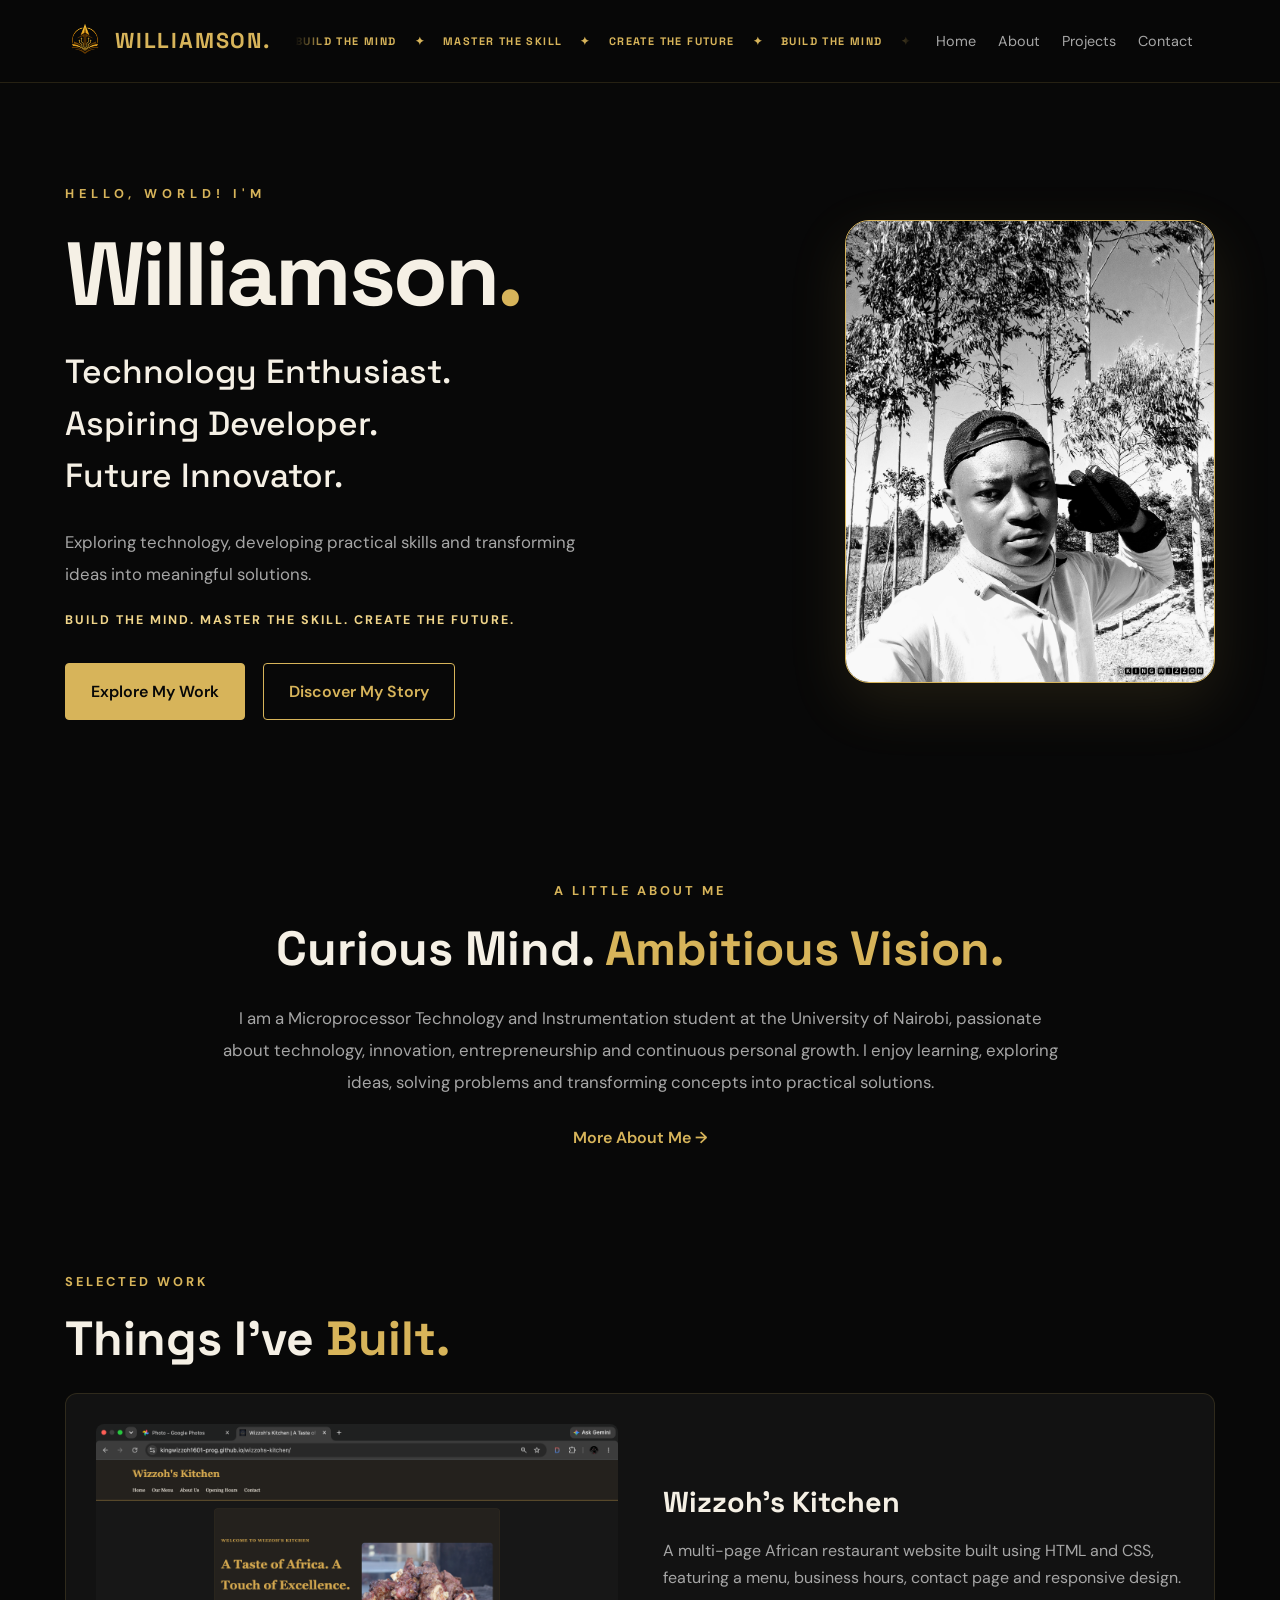
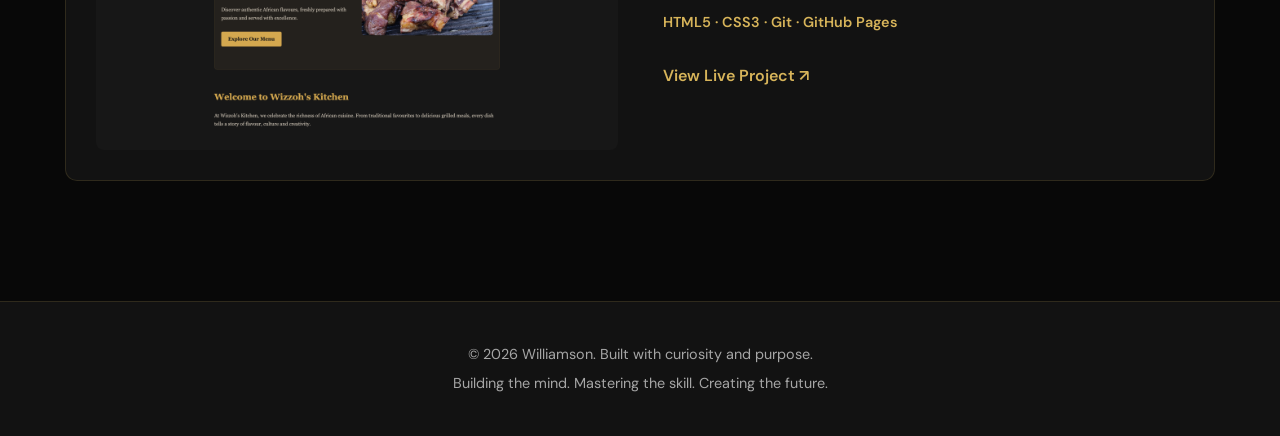
<file: index.html>
<!DOCTYPE html>
<html lang="en">

<head>
    <meta charset="UTF-8">
    <meta name="viewport" content="width=device-width, initial-scale=1.0">

    <meta name="description" content="The personal portfolio of Williamson — a University of Nairobi technology student passionate about innovation, software development and building practical solutions.">

    <title>Williamson | Technology & Innovation</title>

    <!-- Main Stylesheet -->
    <link rel="stylesheet" href="css/style.css">

    <!-- Favicon -->
    <link rel="icon" href="favicon/favicon.ico" type="image/x-icon">
    <link rel="icon" type="image/svg+xml" href="favicon/favicon.svg">
</head>

<body>

    <!-- HEADER -->
    <header class="site-header">

        <nav class="navbar" aria-label="Main navigation">

    <a href="index.html" class="logo">
        <img src="images/williamson-emblem.png"
             alt=""
             class="brand-emblem">
        <span class="logo-name">
            WILLIAMSON<span class="logo-dot">.</span>
        </span>
    </a>

    <div class="nav-marquee">
        <div class="nav-marquee-track">

            <div class="nav-marquee-group">
                <span>BUILD THE MIND</span>
                <span>✦</span>
                <span>MASTER THE SKILL</span>
                <span>✦</span>
                <span>CREATE THE FUTURE</span>
                <span>✦</span>
            </div>

            <div class="nav-marquee-group" aria-hidden="true">
                <span>BUILD THE MIND</span>
                <span>✦</span>
                <span>MASTER THE SKILL</span>
                <span>✦</span>
                <span>CREATE THE FUTURE</span>
                <span>✦</span>
            </div>

        </div>
    </div>

    <ul class="nav-links">
        <li><a href="index.html">Home</a></li>
        <li><a href="about.html">About</a></li>
        <li><a href="projects.html">Projects</a></li>
        <li><a href="contact.html">Contact</a></li>
        <li>
    </ul>

</nav>
    </header>


    <!-- MAIN CONTENT -->
    <main>

        <!-- HERO SECTION -->
        <section class="hero">

            <div class="hero-content">

                <p class="hero-greeting">
                    HELLO, WORLD! I'M
                </p>

                <h1>
                    Williamson<span>.</span>
                </h1>

               <h2>
    Technology Enthusiast.
    <br>
    Aspiring Developer.
    <br>
    Future Innovator.
</h2>

<p class="hero-description">
    Exploring technology, developing practical skills and
    transforming ideas into meaningful solutions.
</p>

<p class="hero-tagline">
    BUILD THE MIND. MASTER THE SKILL. CREATE THE FUTURE.
</p>

                <div class="hero-buttons">

                    <a href="projects.html" class="btn btn-primary">
                        Explore My Work
                    </a>

                    <a href="about.html" class="btn btn-secondary">
                        Discover My Story
                    </a>

                </div>

            </div>


            <!-- PROFILE IMAGE -->
            <div class="hero-image">

                <img
                    src="images/williamson.jpg"
                    alt="Portrait of Williamson"
                >

            </div>

        </section>


        <!-- INTRODUCTION SECTION -->
        <section class="intro-section">

            <p class="section-label">A LITTLE ABOUT ME</p>

            <h2>
                Curious Mind.
                <span>Ambitious Vision.</span>
            </h2>

            <p>
                I am a Microprocessor Technology and Instrumentation
                student at the University of Nairobi, passionate about
                technology, innovation, entrepreneurship and continuous
                personal growth.

                I enjoy learning, exploring ideas, solving problems
                and transforming concepts into practical solutions.
            </p>

            <a href="about.html" class="text-link">
                More About Me &rarr;
            </a>

        </section>


        <!-- FEATURED PROJECT -->
        <section class="featured-section">

            <p class="section-label">SELECTED WORK</p>

            <h2>Things I've <span>Built.</span></h2>

            <article class="featured-project">

                <div class="project-image">

                    <img
                        src="images/projects/wizzohs-kitchen.jpg"
                        alt="Preview of Wizzoh's Kitchen website"
                    >

                </div>

                <div class="project-info">

                    <h3>Wizzoh's Kitchen</h3>

                    <p>
                        A multi-page African restaurant website
                        built using HTML and CSS, featuring a menu,
                        business hours, contact page and responsive
                        design.
                    </p>

                    <p class="project-tech">
                        HTML5 · CSS3 · Git · GitHub Pages
                    </p>

                    <a
                        href="https://kingwizzoh1601-prog.github.io/wizzohs-kitchen/"
                        target="_blank"
                        rel="noopener noreferrer"
                    >
                        View Live Project &nearr;
                    </a>

                </div>

            </article>

        </section>

    </main>


    <!-- FOOTER -->
    <footer class="site-footer">

        <p>
            &copy; 2026 Williamson. Built with curiosity and purpose.
        </p>

        <p>
            Building the mind. Mastering the skill. Creating the future.
        </p>

    </footer>

</body>

</html>
</file>
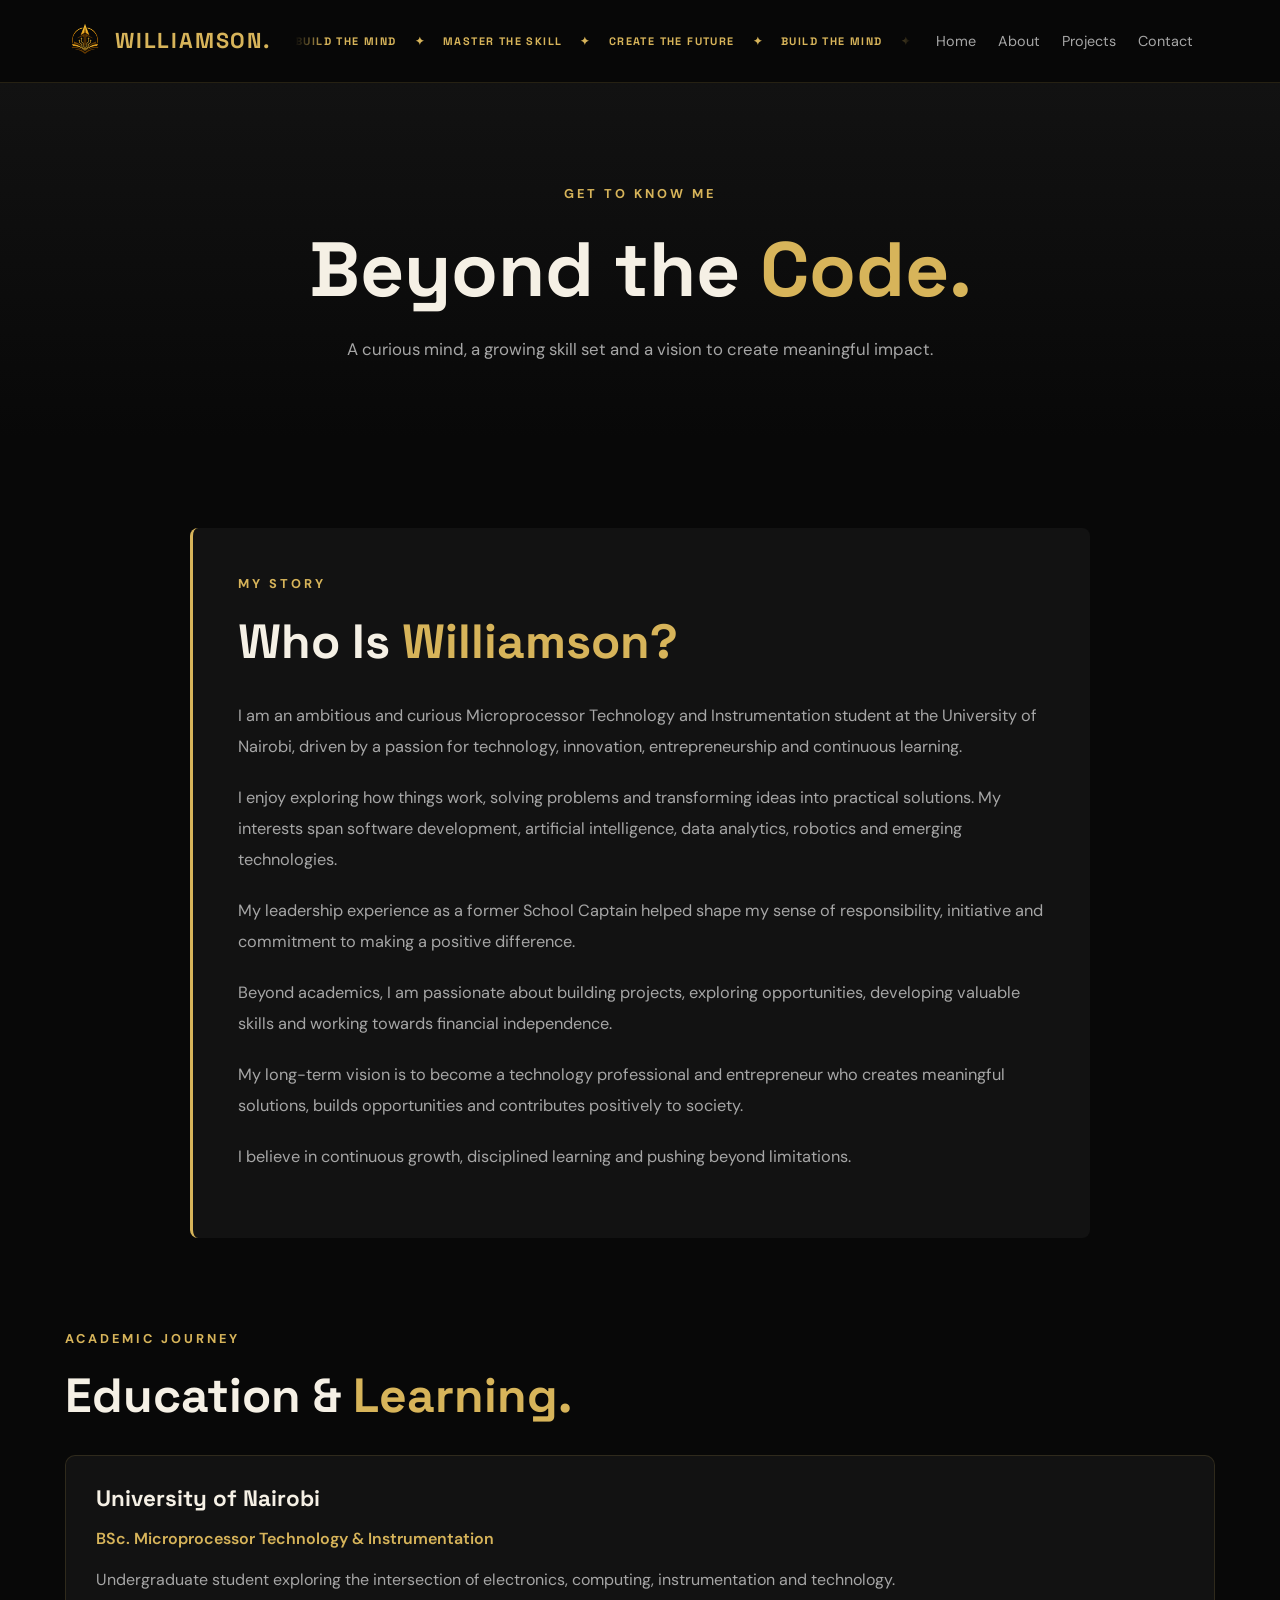
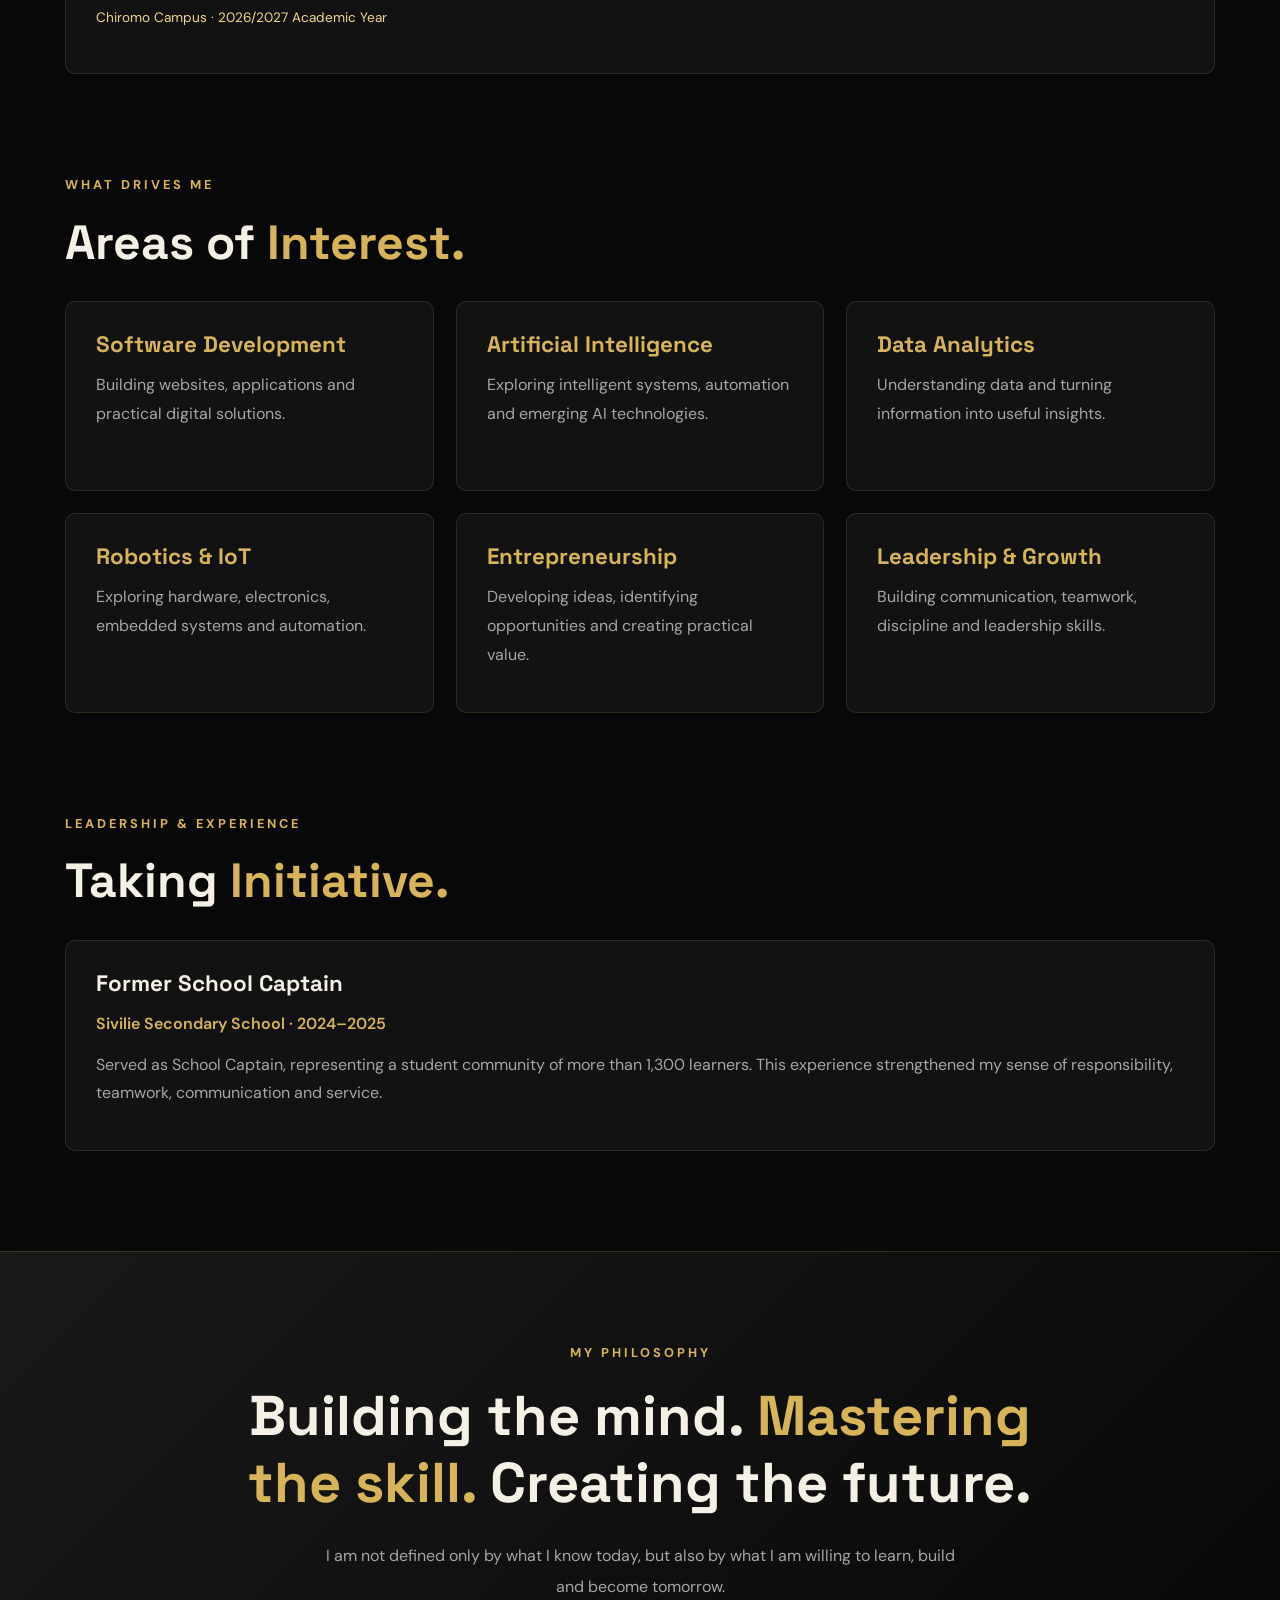
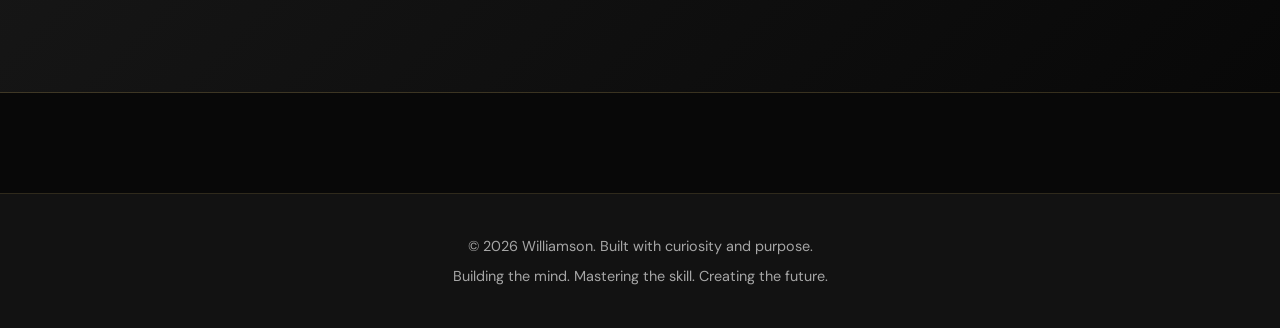
<file: about.html>
<!DOCTYPE html>
<html lang="en">

<head>
    <meta charset="UTF-8">
    <meta name="viewport" content="width=device-width, initial-scale=1.0">

    <meta name="description" content="Learn more about Williamson, a University of Nairobi student passionate about technology, innovation, leadership and entrepreneurship.">

    <title>About Me | Williamson</title>

    <link rel="stylesheet" href="css/style.css">
    <link rel="icon" href="favicon/favicon.ico" type="image/x-icon">
    <link rel="icon" type="image/svg+xml" href="favicon/favicon.svg">
</head>

<body>

    <!-- HEADER -->
    <header class="site-header">

        <nav class="navbar" aria-label="Main navigation">

    <a href="index.html" class="logo">
        <img src="images/williamson-emblem.png"
             alt=""
             class="brand-emblem">
        <span class="logo-name">
            WILLIAMSON<span class="logo-dot">.</span>
        </span>
    </a>

    <div class="nav-marquee">
        <div class="nav-marquee-track">

            <div class="nav-marquee-group">
                <span>BUILD THE MIND</span>
                <span>✦</span>
                <span>MASTER THE SKILL</span>
                <span>✦</span>
                <span>CREATE THE FUTURE</span>
                <span>✦</span>
            </div>

            <div class="nav-marquee-group" aria-hidden="true">
                <span>BUILD THE MIND</span>
                <span>✦</span>
                <span>MASTER THE SKILL</span>
                <span>✦</span>
                <span>CREATE THE FUTURE</span>
                <span>✦</span>
            </div>

        </div>
    </div>

    <ul class="nav-links">
        <li><a href="index.html">Home</a></li>
        <li><a href="about.html">About</a></li>
        <li><a href="projects.html">Projects</a></li>
        <li><a href="contact.html">Contact</a></li>
        <li>
    </ul>

</nav>

    </header>


    <!-- MAIN CONTENT -->
    <main>

        <!-- PAGE HERO -->
        <section class="page-hero">

            <p class="section-label">GET TO KNOW ME</p>

            <h1>
                Beyond the <span>Code.</span>
            </h1>

            <p>
                A curious mind, a growing skill set and
                a vision to create meaningful impact.
            </p>

        </section>


        <!-- BIOGRAPHY -->
        <section class="about-content">

            <article class="about-story">

                <p class="section-label">MY STORY</p>

                <h2>
                    Who Is <span>Williamson?</span>
                </h2>

                <p>
                    I am an ambitious and curious Microprocessor
                    Technology and Instrumentation student at the
                    University of Nairobi, driven by a passion for
                    technology, innovation, entrepreneurship and
                    continuous learning.
                </p>

                <p>
                    I enjoy exploring how things work, solving
                    problems and transforming ideas into practical
                    solutions. My interests span software development,
                    artificial intelligence, data analytics, robotics
                    and emerging technologies.
                </p>

                <p>
                    My leadership experience as a former School
                    Captain helped shape my sense of responsibility,
                    initiative and commitment to making a positive
                    difference.
                </p>

                <p>
                    Beyond academics, I am passionate about building
                    projects, exploring opportunities, developing
                    valuable skills and working towards financial
                    independence.
                </p>

                <p>
                    My long-term vision is to become a technology
                    professional and entrepreneur who creates
                    meaningful solutions, builds opportunities
                    and contributes positively to society.
                </p>

                <p>
                    I believe in continuous growth, disciplined
                    learning and pushing beyond limitations.
                </p>

            </article>

        </section>


        <!-- EDUCATION -->
        <section class="about-section">

            <p class="section-label">ACADEMIC JOURNEY</p>

            <h2>Education & <span>Learning.</span></h2>

            <article class="info-card">

                <h3>University of Nairobi</h3>

                <p class="gold-text">
                    BSc. Microprocessor Technology & Instrumentation
                </p>

                <p>
                    Undergraduate student exploring the intersection
                    of electronics, computing, instrumentation
                    and technology.
                </p>

                <p class="card-meta">
                    Chiromo Campus · 2026/2027 Academic Year
                </p>

            </article>

        </section>


        <!-- INTERESTS -->
        <section class="about-section">

            <p class="section-label">WHAT DRIVES ME</p>

            <h2>Areas of <span>Interest.</span></h2>

            <div class="interest-grid">

                <article class="info-card">
                    <h3>Software Development</h3>
                    <p>
                        Building websites, applications
                        and practical digital solutions.
                    </p>
                </article>

                <article class="info-card">
                    <h3>Artificial Intelligence</h3>
                    <p>
                        Exploring intelligent systems,
                        automation and emerging AI technologies.
                    </p>
                </article>

                <article class="info-card">
                    <h3>Data Analytics</h3>
                    <p>
                        Understanding data and turning
                        information into useful insights.
                    </p>
                </article>

                <article class="info-card">
                    <h3>Robotics & IoT</h3>
                    <p>
                        Exploring hardware, electronics,
                        embedded systems and automation.
                    </p>
                </article>

                <article class="info-card">
                    <h3>Entrepreneurship</h3>
                    <p>
                        Developing ideas, identifying opportunities
                        and creating practical value.
                    </p>
                </article>

                <article class="info-card">
                    <h3>Leadership & Growth</h3>
                    <p>
                        Building communication, teamwork,
                        discipline and leadership skills.
                    </p>
                </article>

            </div>

        </section>


        <!-- LEADERSHIP -->
        <section class="about-section">

            <p class="section-label">LEADERSHIP & EXPERIENCE</p>

            <h2>Taking <span>Initiative.</span></h2>

            <article class="info-card">

                <h3>Former School Captain</h3>

                <p class="gold-text">
                    Sivilie Secondary School · 2024–2025
                </p>

                <p>
                    Served as School Captain, representing
                    a student community of more than 1,300 learners.
                    This experience strengthened my sense of
                    responsibility, teamwork, communication
                    and service.
                </p>

            </article>

        </section>


        <!-- PERSONAL PHILOSOPHY -->
        <section class="vision-section">

            <p class="section-label">MY PHILOSOPHY</p>

            <h2>
                Building the mind.
                <span>Mastering the skill.</span>
                Creating the future.
            </h2>

            <p>
                I am not defined only by what I know today,
                but also by what I am willing to learn,
                build and become tomorrow.
            </p>

        </section>


    </main>


    <!-- FOOTER -->
    <footer class="site-footer">

        <p>
            &copy; 2026 Williamson. Built with curiosity and purpose.
        </p>

        <p>
            Building the mind. Mastering the skill. Creating the future.
        </p>

    </footer>

</body>

</html>
</file>
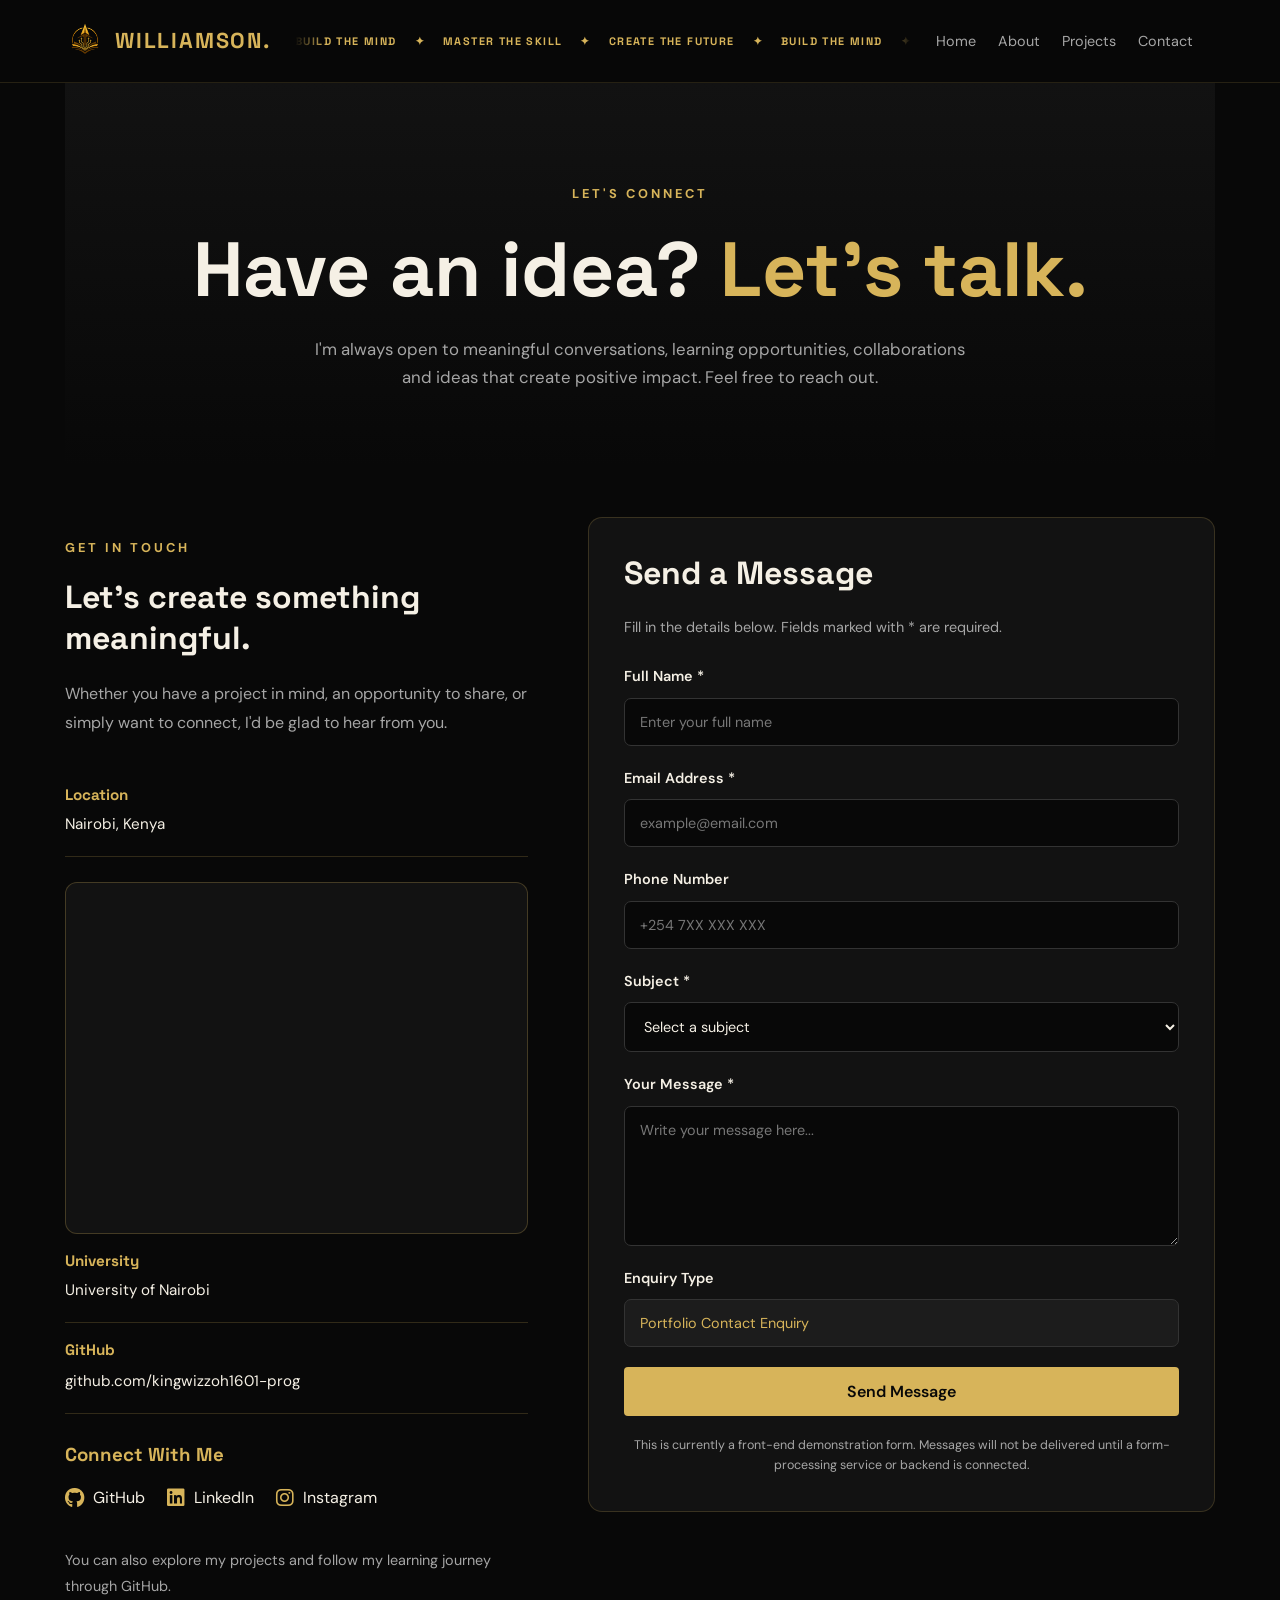
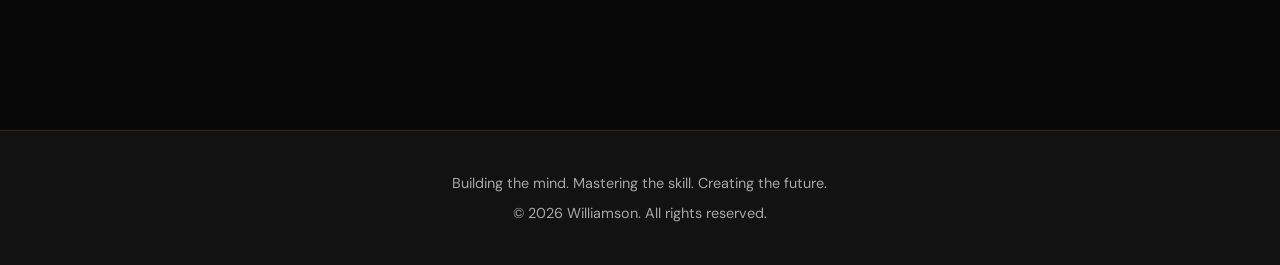
<file: contact.html>
<!DOCTYPE html>
<html lang="en">
<head>
    <meta charset="UTF-8">
    <meta name="viewport" content="width=device-width, initial-scale=1.0">
    <meta name="description" content="Get in touch with Williamson for collaborations, opportunities and enquiries.">
    <title>Contact | Williamson</title>

    <link rel="stylesheet" href="css/style.css">
    <link rel="icon" href="favicon/favicon.ico" type="image/x-icon">
    <link rel="icon" type="image/svg+xml" href="favicon/favicon.svg">
    <link
    rel="stylesheet"
    href="https://cdnjs.cloudflare.com/ajax/libs/font-awesome/6.7.2/css/all.min.css"
>
</head>

<body>

    <!-- ================= HEADER & NAVIGATION ================= -->
    <header class="site-header">
        <nav class="navbar" aria-label="Main navigation">

    <a href="index.html" class="logo">
        <img src="images/williamson-emblem.png"
             alt=""
             class="brand-emblem">
        <span class="logo-name">
            WILLIAMSON<span class="logo-dot">.</span>
        </span>
    </a>

    <div class="nav-marquee">
        <div class="nav-marquee-track">

            <div class="nav-marquee-group">
                <span>BUILD THE MIND</span>
                <span>✦</span>
                <span>MASTER THE SKILL</span>
                <span>✦</span>
                <span>CREATE THE FUTURE</span>
                <span>✦</span>
            </div>

            <div class="nav-marquee-group" aria-hidden="true">
                <span>BUILD THE MIND</span>
                <span>✦</span>
                <span>MASTER THE SKILL</span>
                <span>✦</span>
                <span>CREATE THE FUTURE</span>
                <span>✦</span>
            </div>

        </div>
    </div>

    <ul class="nav-links">
        <li><a href="index.html">Home</a></li>
        <li><a href="about.html">About</a></li>
        <li><a href="projects.html">Projects</a></li>
        <li><a href="contact.html">Contact</a></li>
        <li>
    </ul>

</nav>
    </header>


    <main>

        <!-- ================= PAGE INTRODUCTION ================= -->
        <section class="page-hero container">
            <p class="section-label">LET'S CONNECT</p>

            <h1>Have an idea? <span>Let's talk.</span></h1>

            <p>
                I'm always open to meaningful conversations, learning opportunities,
                collaborations and ideas that create positive impact.
                Feel free to reach out.
            </p>
        </section>


        <!-- ================= CONTACT SECTION ================= -->
        <section class="contact-section container">

            <div class="contact-info">

                <p class="section-label">GET IN TOUCH</p>

                <h2>Let's create something meaningful.</h2>

                <p>
                    Whether you have a project in mind, an opportunity to share,
                    or simply want to connect, I'd be glad to hear from you.
                </p>

                <div class="contact-detail">
                    <h3>Location</h3>
                    <p>Nairobi, Kenya</p>
                </div>
                <div class="contact-map">
    <iframe
        src="https://maps.google.com/maps?q=University%20of%20Nairobi%20Chiromo%20Campus&t=&z=16&ie=UTF8&iwloc=&output=embed"
        width="100%"
        height="350"
        style="border:0;"
        allowfullscreen=""
        loading="lazy"
        referrerpolicy="no-referrer-when-downgrade"
        title="University of Nairobi Chiromo Campus Map">
    </iframe>
</div>


                <div class="contact-detail">
                    <h3>University</h3>
                    <p>University of Nairobi</p>
                </div>
                <div class="contact-detail">
                    <h3>GitHub</h3>
                    <a href="https://github.com/kingwizzoh1601-prog"
                       target="_blank"
                       rel="noopener noreferrer">
                        github.com/kingwizzoh1601-prog
                    </a>
                </div>
                <div class="social-links">
    <h3>Connect With Me</h3>

    <a href="https://github.com/kingwizzoh1601-prog"
       target="_blank" rel="noopener noreferrer">
        <i class="fa-brands fa-github"></i>
        GitHub
    </a>

    <a href="https://www.linkedin.com/in/king-wizzoh/"
       target="_blank" rel="noopener noreferrer">
        <i class="fa-brands fa-linkedin"></i>
        LinkedIn
    </a>

    <a href="https://www.instagram.com/king_wizzoh1601/"
       target="_blank" rel="noopener noreferrer">
        <i class="fa-brands fa-instagram"></i>
        Instagram
    </a>
</div>
                <p class="contact-note">
                    You can also explore my projects and follow my learning journey
                    through GitHub.
                </p>

            </div>


            <!-- ================= CONTACT FORM ================= -->
            <div class="contact-form-wrapper">

                <h2>Send a Message</h2>

                <p class="form-intro">
                    Fill in the details below. Fields marked with * are required.
                </p>

                <form
    class="contact-form"
    action="https://formspree.io/f/xqpqeqkd"
    method="POST"
>
<input
    type="hidden"
    name="_subject"
    value="New enquiry from Williamson's Portfolio"
>

                    <div class="form-group">
                        <label for="name">Full Name *</label>
                        <input
                            type="text"
                            id="name"
                            name="name"
                            placeholder="Enter your full name"
                            autocomplete="name"
                            minlength="2"
                            maxlength="60"
                            required>
                    </div>


                    <div class="form-group">
                        <label for="email">Email Address *</label>
                        <input
                            type="email"
                            id="email"
                            name="email"
                            placeholder="example@email.com"
                            autocomplete="email"
                            required>
                    </div>


                    <div class="form-group">
                        <label for="phone">Phone Number</label>
                        <input
                            type="tel"
                            id="phone"
                            name="phone"
                            placeholder="+254 7XX XXX XXX"
                            autocomplete="tel">
                    </div>


                    <div class="form-group">
                        <label for="subject">Subject *</label>
                        <select id="subject" name="subject" required>
                            <option value="" disabled selected>
                                Select a subject
                            </option>
                            <option value="collaboration">Project Collaboration</option>
                            <option value="opportunity">Opportunity</option>
                            <option value="general">General Enquiry</option>
                            <option value="other">Other</option>
                        </select>
                    </div>


                    <div class="form-group">
                        <label for="message">Your Message *</label>
                        <textarea
                            id="message"
                            name="message"
                            rows="6"
                            minlength="10"
                            maxlength="1000"
                            placeholder="Write your message here..."
                            required></textarea>
                    </div>


                    <div class="form-group">
                        <label for="form-type">Enquiry Type</label>
                        <input
                            type="text"
                            id="form-type"
                            name="form_type"
                            value="Portfolio Contact Enquiry"
                            readonly>
                    </div>


                    <button type="submit" class="btn btn-primary">
                        Send Message
                    </button>

                    <p class="form-disclaimer">
                        This is currently a front-end demonstration form.
                        Messages will not be delivered until a form-processing
                        service or backend is connected.
                    </p>

                </form>

            </div>

        </section>

    </main>


    <!-- ================= FOOTER ================= -->
    <footer class="site-footer">
        <div class="container">

            <p>
                Building the mind. Mastering the skill. Creating the future.
            </p>

            <p class="copyright">
                &copy; 2026 Williamson. All rights reserved.
            </p>

        </div>
    </footer>

</body>
</html>
</file>
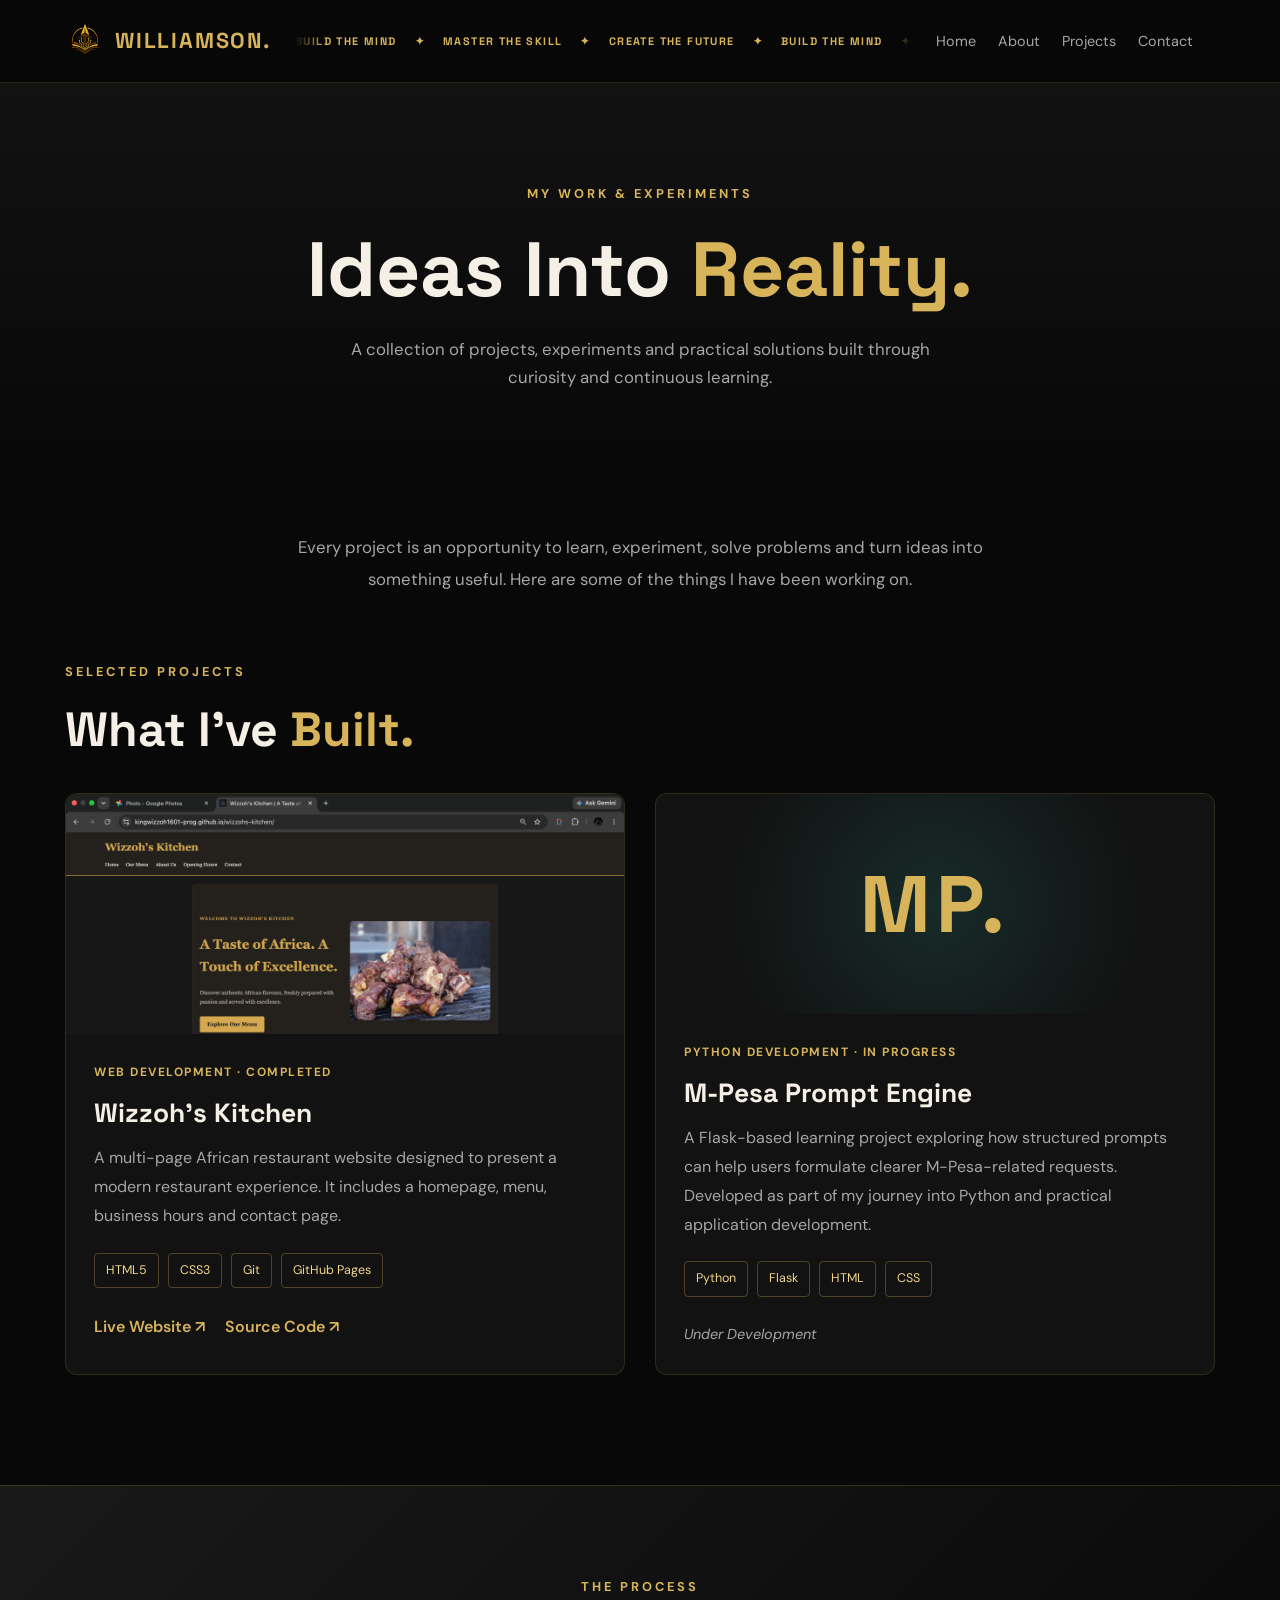
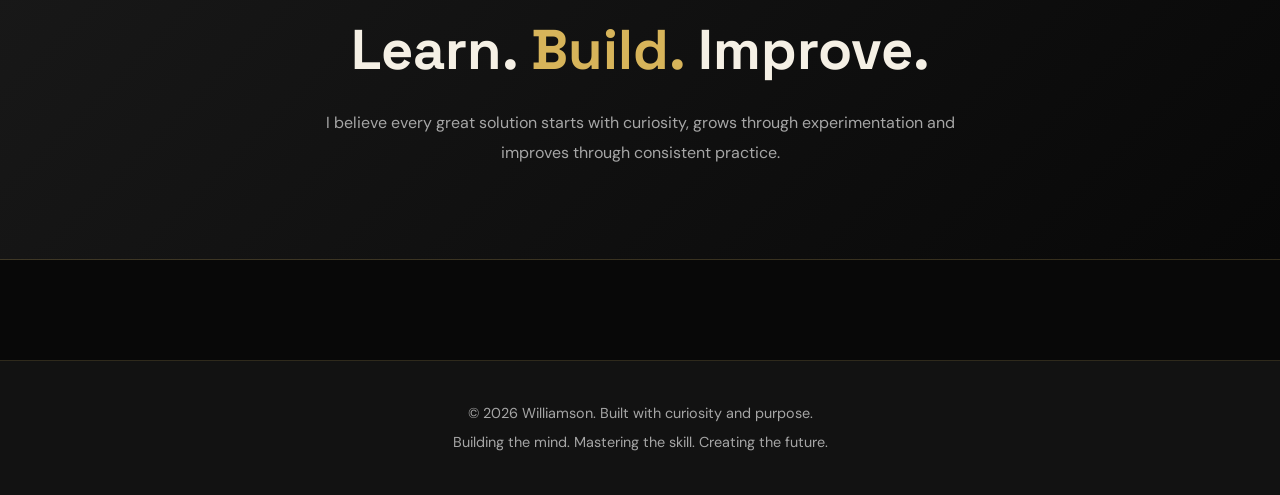
<file: projects.html>
<!DOCTYPE html>
<html lang="en">

<head>
    <meta charset="UTF-8">
    <meta name="viewport" content="width=device-width, initial-scale=1.0">

    <meta name="description" content="Explore Williamson's projects in web development, Python and technology.">

    <title>Projects | Williamson</title>

    <link rel="stylesheet" href="css/style.css">
    <link rel="icon" href="favicon/favicon.ico" type="image/x-icon">
    <link rel="icon" type="image/svg+xml" href="favicon/favicon.svg">
</head>

<body>

    <!-- HEADER -->
    <header class="site-header">

        <nav class="navbar" aria-label="Main navigation">

    <a href="index.html" class="logo">
        <img src="images/williamson-emblem.png"
             alt=""
             class="brand-emblem">
        <span class="logo-name">
            WILLIAMSON<span class="logo-dot">.</span>
        </span>
    </a>

    <div class="nav-marquee">
        <div class="nav-marquee-track">

            <div class="nav-marquee-group">
                <span>BUILD THE MIND</span>
                <span>✦</span>
                <span>MASTER THE SKILL</span>
                <span>✦</span>
                <span>CREATE THE FUTURE</span>
                <span>✦</span>
            </div>

            <div class="nav-marquee-group" aria-hidden="true">
                <span>BUILD THE MIND</span>
                <span>✦</span>
                <span>MASTER THE SKILL</span>
                <span>✦</span>
                <span>CREATE THE FUTURE</span>
                <span>✦</span>
            </div>

        </div>
    </div>

    <ul class="nav-links">
        <li><a href="index.html">Home</a></li>
        <li><a href="about.html">About</a></li>
        <li><a href="projects.html">Projects</a></li>
        <li><a href="contact.html">Contact</a></li>
        <li>
    </ul>

</nav>

    </header>


    <!-- MAIN CONTENT -->
    <main>

        <!-- PAGE HERO -->
        <section class="page-hero">

            <p class="section-label">MY WORK & EXPERIMENTS</p>

            <h1>
                Ideas Into <span>Reality.</span>
            </h1>

            <p>
                A collection of projects, experiments and practical
                solutions built through curiosity and continuous learning.
            </p>

        </section>


        <!-- PROJECTS INTRODUCTION -->
        <section class="projects-intro">

            <p>
                Every project is an opportunity to learn, experiment,
                solve problems and turn ideas into something useful.
                Here are some of the things I have been working on.
            </p>

        </section>


        <!-- PROJECT COLLECTION -->
        <section class="projects-section">

            <p class="section-label">SELECTED PROJECTS</p>

            <h2>What I've <span>Built.</span></h2>


            <div class="projects-grid">

                <!-- PROJECT ONE -->
                <article class="project-card">

                    <div class="project-visual kitchen-visual">
                     <img
    src="images/projects/wizzohs-kitchen.jpg"
    alt="Screenshot of Wizzoh's Kitchen project"
    class="project-screenshot"
>
                    </div>

                    <div class="project-card-content">

                        <p class="project-category">WEB DEVELOPMENT · COMPLETED</p>

                        <h3>Wizzoh's Kitchen</h3>

                        <p>
                            A multi-page African restaurant website
                            designed to present a modern restaurant
                            experience. It includes a homepage, menu,
                            business hours and contact page.
                        </p>

                        <div class="project-tags">
                            <span>HTML5</span>
                            <span>CSS3</span>
                            <span>Git</span>
                            <span>GitHub Pages</span>
                        </div>

                        <div class="project-actions">

                            <a
                                href="https://kingwizzoh1601-prog.github.io/wizzohs-kitchen/"
                                target="_blank"
                                rel="noopener noreferrer"
                            >
                                Live Website ↗
                            </a>

                            <a
                                href="https://github.com/kingwizzoh1601-prog/wizzohs-kitchen"
                                target="_blank"
                                rel="noopener noreferrer"
                            >
                                Source Code ↗
                            </a>

                        </div>

                    </div>

                </article>


                <!-- PROJECT TWO -->
                <article class="project-card">

                    <div class="project-visual prompt-visual">
                        <span>MP.</span>
                    </div>

                    <div class="project-card-content">

                        <p class="project-category">
                            PYTHON DEVELOPMENT · IN PROGRESS
                        </p>

                        <h3>M-Pesa Prompt Engine</h3>

                        <p>
                            A Flask-based learning project exploring
                            how structured prompts can help users
                            formulate clearer M-Pesa-related requests.
                            Developed as part of my journey into
                            Python and practical application development.
                        </p>

                        <div class="project-tags">
                            <span>Python</span>
                            <span>Flask</span>
                            <span>HTML</span>
                            <span>CSS</span>
                        </div>

                        <div class="project-actions">
                            <span class="project-status">
                                Under Development
                            </span>
                        </div>

                    </div>

                </article>

            </div>

        </section>


        <!-- LEARNING PHILOSOPHY -->
        <section class="vision-section">

            <p class="section-label">THE PROCESS</p>

            <h2>
                Learn.
                <span>Build.</span>
                Improve.
            </h2>

            <p>
                I believe every great solution starts with curiosity,
                grows through experimentation and improves through
                consistent practice.
            </p>

        </section>

    </main>


    <!-- FOOTER -->
    <footer class="site-footer">

        <p>
            &copy; 2026 Williamson. Built with curiosity and purpose.
        </p>

        <p>
            Building the mind. Mastering the skill. Creating the future.
        </p>

    </footer>

</body>

</html>
</file>
<file: css/style.css>
/* WILLIAMSON PORTFOLIO â€” CLEAN CONSOLIDATED STYLESHEET */
@import url('https://fonts.googleapis.com/css2?family=DM+Sans:wght@400;500;600;700&family=Space+Grotesk:wght@400;500;600;700&display=swap');

:root {
  --color-background:#080808;
  --color-surface:#121212;
  --color-surface-light:#1c1c1c;
  --color-gold:#d7b45a;
  --color-gold-light:#f0d58a;
  --color-cream:#f5f0e5;
  --color-muted:#a6a6a6;
  --font-heading:'Space Grotesk',sans-serif;
  --font-body:'DM Sans',sans-serif;
  --container-width:1150px;
  --transition:.3s ease;
}

/* RESET */
*{margin:0;padding:0;box-sizing:border-box}
html{scroll-behavior:smooth}
body{min-width:320px;background:var(--color-background);color:var(--color-cream);font-family:var(--font-body);line-height:1.7}
img{display:block;max-width:100%}
a{color:inherit;text-decoration:none}
ul{list-style:none}
h1,h2,h3,h4{font-family:var(--font-heading);line-height:1.2}
p{color:var(--color-muted)}
.container{width:min(90%,var(--container-width));margin-inline:auto}

/* SHARED HEADER
   HTML child order must be: .logo, .nav-marquee, .nav-links */
.site-header{position:sticky;top:0;z-index:1000;background:rgba(8,8,8,.94);backdrop-filter:blur(12px);-webkit-backdrop-filter:blur(12px);border-bottom:1px solid rgba(215,180,90,.15)}
.navbar{width:min(90%,var(--container-width));min-height:82px;margin-inline:auto;display:grid;grid-template-columns:auto minmax(80px,1fr) auto;align-items:center;gap:24px}
.logo{grid-column:1;grid-row:1;display:inline-flex;align-items:center;justify-self:start;gap:10px;white-space:nowrap;font-family:var(--font-heading);font-size:1.35rem;font-weight:700;letter-spacing:1.8px;color:var(--color-cream)}
.logo-name{color:var(--color-cream)}
.logo-dot,.logo>span{color:var(--color-gold)}
.brand-emblem{width:40px;height:40px;object-fit:contain;flex:0 0 auto}
.nav-marquee{grid-column:2;grid-row:1;min-width:0;overflow:hidden;white-space:nowrap;position:relative;-webkit-mask-image:linear-gradient(to right,transparent,#000 5%,#000 95%,transparent);mask-image:linear-gradient(to right,transparent,#000 5%,#000 95%,transparent)}
.nav-marquee-track{display:flex;width:max-content;will-change:transform;animation:williamson-nav-scroll 26s linear infinite}
.nav-marquee-group{display:flex;flex:0 0 auto;align-items:center;gap:18px;padding-right:18px}
.nav-marquee-group span{color:var(--color-gold);font-family:var(--font-heading);font-size:.68rem;font-weight:700;letter-spacing:1.4px;white-space:nowrap}
.nav-marquee-group .marquee-star{color:var(--color-gold-light)}
@keyframes williamson-nav-scroll{from{transform:translateX(0)}to{transform:translateX(-50%)}}
.nav-marquee:hover .nav-marquee-track{animation-play-state:paused}
.nav-links{grid-column:3;grid-row:1;display:flex;align-items:center;justify-content:flex-end;gap:22px;margin:0;padding:0;white-space:nowrap}
.nav-links a{color:var(--color-muted);font-size:.9rem;transition:color var(--transition)}
.nav-links a:hover,.nav-links a.active{color:var(--color-gold)}

/* HERO */
.hero{position:relative;width:min(90%,var(--container-width));min-height:680px;margin-inline:auto;padding:100px 0;display:flex;justify-content:space-between;align-items:center;gap:50px}
.hero-content{flex:1}
.hero-content>*{opacity:0;animation:fadeInUp .8s ease forwards}
.hero-content .hero-greeting{animation-delay:.2s}
.hero-content h1{animation-delay:.4s}
.hero-content h2{animation-delay:.6s}
.hero-content .hero-description{animation-delay:.8s}
.hero-content .hero-tagline{animation-delay:1s}
.hero-content .hero-buttons{animation-delay:1.2s}
.hero-greeting{color:var(--color-gold);font-size:.8rem;font-weight:700;letter-spacing:5px;margin-bottom:22px}
.hero h1{font-size:clamp(3.5rem,7vw,6rem);font-weight:700;letter-spacing:-3px;line-height:1.05;margin-bottom:25px}
.hero h1 span,.page-hero h1 span{color:var(--color-gold)}
.hero h2{color:var(--color-cream);font-size:clamp(1.4rem,2.8vw,2.1rem);font-weight:500;line-height:1.55;margin-bottom:25px}
.hero-description{max-width:520px;color:var(--color-muted);font-size:1.05rem;line-height:1.9;margin-bottom:18px}
.hero-tagline{color:var(--color-gold-light);font-size:.78rem;font-weight:700;letter-spacing:2px;line-height:1.8;margin-bottom:32px}
.hero-buttons{display:flex;flex-wrap:wrap;gap:18px}
.btn{display:inline-block;padding:14px 25px;border:1px solid var(--color-gold);border-radius:4px;font-family:var(--font-body);font-weight:600;transition:all var(--transition)}
.btn-primary{background:var(--color-gold);color:#080808}
.btn-primary:hover{background:var(--color-gold-light);transform:translateY(-4px)}
.btn-secondary{color:var(--color-gold)}
.btn-secondary:hover{background:var(--color-gold);color:#080808;transform:translateY(-4px)}
.hero-image{position:relative;flex:0 0 370px}
.hero-image img{width:100%;aspect-ratio:4/5;object-fit:cover;object-position:center;border:1px solid var(--color-gold);border-radius:24px;box-shadow:0 20px 60px rgba(215,180,90,.12);animation:float 10s ease-in-out infinite}
@keyframes fadeInUp{from{opacity:0;transform:translateY(30px)}to{opacity:1;transform:translateY(0)}}
@keyframes float{0%,100%{transform:translateY(0)}50%{transform:translateY(-10px)}}

/* HOME INTRO AND FEATURED PROJECT */
.intro-section{width:min(90%,850px);margin:60px auto 120px;text-align:center}
.section-label{color:var(--color-gold);font-size:.8rem;font-weight:700;letter-spacing:3px;margin-bottom:18px}
.intro-section h2,.featured-section h2{font-size:clamp(2rem,4vw,3rem);margin-bottom:25px}
.intro-section h2 span,.featured-section h2 span,.projects-section h2 span{color:var(--color-gold)}
.intro-section>p:not(.section-label){font-size:1.05rem;line-height:1.9;margin-bottom:25px}
.text-link{color:var(--color-gold);font-weight:600;transition:color var(--transition)}
.text-link:hover{color:var(--color-gold-light)}
.featured-section{width:min(90%,var(--container-width));margin:0 auto 120px}
.featured-project{display:grid;grid-template-columns:1fr 1fr;align-items:center;gap:45px;padding:30px;background:var(--color-surface);border:1px solid rgba(215,180,90,.15);border-radius:12px;transition:transform var(--transition),border-color var(--transition)}
.featured-project:hover{transform:translateY(-6px);border-color:var(--color-gold)}
.project-image img{width:100%;aspect-ratio:16/10;object-fit:cover;border-radius:8px}
.project-info h3{color:var(--color-cream);font-size:1.8rem;margin-bottom:18px}
.project-info p{margin-bottom:18px}
.project-tech{color:var(--color-gold);font-size:.9rem;font-weight:600}
.project-info a{display:inline-block;color:var(--color-gold);font-weight:600;margin-top:10px;transition:color var(--transition)}
.project-info a:hover{color:var(--color-gold-light)}
.site-footer{padding:35px 5%;text-align:center;background:var(--color-surface);border-top:1px solid rgba(215,180,90,.15)}
.site-footer p{font-size:.9rem;margin:5px 0}

/* SHARED INNER-PAGE HERO */
.page-hero{text-align:center;padding:100px 5% 75px;background:linear-gradient(180deg,#121212 0%,#080808 100%)}
.page-hero h1{font-size:clamp(2.8rem,6vw,5rem);margin-bottom:20px}
.page-hero>p:last-child{max-width:650px;margin:0 auto;font-size:1.05rem}

/* ABOUT PAGE */
.about-content{width:min(90%,900px);margin:90px auto}
.about-story{padding:45px;background:var(--color-surface);border-left:3px solid var(--color-gold);border-radius:8px}
.about-story h2,.about-section h2{font-size:clamp(2rem,4vw,3rem);margin-bottom:30px}
.about-story h2 span,.about-section h2 span{color:var(--color-gold)}
.about-story>p:not(.section-label){font-size:1.02rem;line-height:1.9;margin-bottom:20px}
.about-section{width:min(90%,var(--container-width));margin:0 auto 100px}
.info-card{padding:30px;background:var(--color-surface);border:1px solid rgba(215,180,90,.15);border-radius:10px;transition:transform var(--transition),border-color var(--transition)}
.info-card:hover{transform:translateY(-5px);border-color:var(--color-gold)}
.info-card h3{font-size:1.4rem;margin-bottom:12px}
.info-card p{line-height:1.8;margin-bottom:12px}
.gold-text{color:var(--color-gold);font-weight:600}
.card-meta{font-size:.85rem;color:var(--color-gold-light)}
.interest-grid{display:grid;grid-template-columns:repeat(3,1fr);gap:22px}
.interest-grid .info-card{min-height:190px}
.interest-grid .info-card h3{color:var(--color-gold)}
.vision-section{margin-bottom:100px;padding:90px 7%;text-align:center;background:linear-gradient(135deg,#191919,#080808);border-top:1px solid rgba(215,180,90,.2);border-bottom:1px solid rgba(215,180,90,.2)}
.vision-section h2{max-width:850px;margin:0 auto 25px;font-size:clamp(2rem,4.5vw,3.5rem)}
.vision-section h2 span{color:var(--color-gold)}
.vision-section>p:last-child{max-width:650px;margin:0 auto;line-height:1.9}

/* PROJECTS PAGE */
.projects-intro{width:min(90%,750px);margin:65px auto;text-align:center}
.projects-intro p{font-size:1.05rem;line-height:1.9}
.projects-section{width:min(90%,var(--container-width));margin:0 auto 110px}
.projects-section h2{font-size:clamp(2rem,4vw,3rem);margin-bottom:35px}
.projects-grid{display:grid;grid-template-columns:repeat(2,minmax(0,1fr));gap:30px}
.project-card{overflow:hidden;background:var(--color-surface);border:1px solid rgba(215,180,90,.15);border-radius:12px;transition:transform var(--transition),border-color var(--transition),box-shadow var(--transition)}
.project-card:hover{transform:translateY(-7px);border-color:var(--color-gold);box-shadow:0 15px 35px rgba(0,0,0,.3)}
.project-visual{min-height:220px;display:grid;place-items:center;position:relative;overflow:hidden}
.project-visual span{font-family:var(--font-heading);font-size:5rem;font-weight:700;color:var(--color-gold);letter-spacing:5px}
.kitchen-visual{min-height:240px;background:var(--color-surface)}
.kitchen-visual .project-screenshot{position:absolute;inset:0;width:100%;height:100%;object-fit:cover;object-position:top center;display:block}
.prompt-visual{background:radial-gradient(circle at center,#172b29,#121212 70%)}
.project-screenshot{width:100%;height:100%;object-fit:cover;display:block;border-radius:inherit}
.project-card-content{padding:28px}
.project-category{color:var(--color-gold);font-size:.75rem;font-weight:700;letter-spacing:1.5px;margin-bottom:15px}
.project-card-content h3{font-size:1.65rem;margin-bottom:15px}
.project-card-content>p:not(.project-category){line-height:1.8;margin-bottom:22px}
.project-tags{display:flex;flex-wrap:wrap;gap:9px;margin-bottom:25px}
.project-tags span{padding:6px 11px;border:1px solid rgba(215,180,90,.3);border-radius:4px;color:var(--color-gold-light);font-size:.78rem}
.project-actions{display:flex;flex-wrap:wrap;align-items:center;gap:20px}
.project-actions a{color:var(--color-gold);font-weight:600;transition:color var(--transition)}
.project-actions a:hover{color:var(--color-gold-light)}
.project-status{color:var(--color-muted);font-size:.9rem;font-style:italic}

/* CONTACT PAGE */
.contact-section{display:grid;grid-template-columns:.85fr 1.15fr;gap:60px;align-items:start;padding-top:50px;padding-bottom:100px}
.contact-info{padding-top:20px}
.contact-info h2,.contact-form-wrapper h2{font-family:var(--font-heading);font-size:2rem;line-height:1.3;margin-bottom:20px}
.contact-info>p:not(.section-label){color:var(--color-muted);line-height:1.8;margin-bottom:30px}
.contact-detail{padding:18px 0;border-bottom:1px solid rgba(215,180,90,.2)}
.contact-detail h3{color:var(--color-gold);font-size:.95rem;margin-bottom:8px}
.contact-detail p,.contact-detail a{color:var(--color-cream);font-size:.95rem;overflow-wrap:anywhere}
.contact-detail a:hover{color:var(--color-gold-light)}
.contact-note{margin-top:25px;color:var(--color-muted);font-size:.9rem;line-height:1.7}
.contact-form-wrapper{padding:35px;background:var(--color-surface);border:1px solid rgba(215,180,90,.2);border-radius:14px}
.form-intro{color:var(--color-muted);font-size:.9rem;margin-bottom:25px}
.contact-form{display:flex;flex-direction:column;gap:20px}
.form-group{display:flex;flex-direction:column;gap:9px}
.form-group label{color:var(--color-cream);font-size:.9rem;font-weight:600}
.form-group input,.form-group select,.form-group textarea{width:100%;padding:14px 15px;background:var(--color-background);color:var(--color-cream);border:1px solid #333;border-radius:7px;font-family:var(--font-body);font-size:.9rem;outline:none;transition:border-color var(--transition),box-shadow var(--transition)}
.form-group input::placeholder,.form-group textarea::placeholder{color:#777}
.form-group input:focus,.form-group select:focus,.form-group textarea:focus{border-color:var(--color-gold);box-shadow:0 0 0 3px rgba(215,180,90,.12)}
.form-group textarea{resize:vertical;min-height:140px}
.form-group input[readonly]{color:var(--color-gold);background:var(--color-surface-light);cursor:not-allowed}
.contact-form .btn{width:100%;cursor:pointer;border:none;font-family:var(--font-body);font-size:1rem}
.form-disclaimer{color:var(--color-muted);font-size:.78rem;line-height:1.6;text-align:center}
/* JS progressive form can hide unrevealed fields with this class */
.form-group.is-hidden{display:none}
.form-group.reveal-next{animation:fadeInUp .45s ease both}
.social-links{margin-top:30px}
.social-links h3{color:var(--color-gold);margin-bottom:18px}
.social-links a{display:inline-flex;align-items:center;gap:9px;color:var(--color-cream);margin-right:18px;margin-bottom:12px;transition:var(--transition)}
.social-links a i{color:var(--color-gold);font-size:20px}
.social-links a:hover{color:var(--color-gold);transform:translateY(-3px)}

/* TABLET / SMALL LAPTOP */
@media(max-width:1050px){
  .navbar{gap:14px}
  .nav-links{gap:14px}
  .nav-links a{font-size:.84rem}
  .nav-marquee-group{gap:12px;padding-right:12px}
  .nav-marquee-group span{font-size:.58rem;letter-spacing:.8px}
  .logo{font-size:1.15rem}
  .brand-emblem{width:35px;height:35px}
  .hero{gap:35px;min-height:550px}
  .hero-image{flex-basis:300px}
  .featured-project{gap:25px;padding:22px}
  .interest-grid{grid-template-columns:repeat(2,1fr)}
  .contact-section{grid-template-columns:1fr;gap:40px}
  .contact-info{padding-top:0}
}

/* MOBILE */
@media(max-width:750px){
  .navbar{min-height:auto;display:flex;flex-wrap:wrap;justify-content:space-between;gap:12px;padding:14px 0}
  .logo{order:1;font-size:1.15rem}
  .brand-emblem{width:34px;height:34px}
  .nav-links{order:2;width:100%;justify-content:center;flex-wrap:wrap;gap:12px 22px}
  .nav-links a{font-size:.9rem}
  /* Ticker remains present on every page; it occupies its own row on narrow screens */
  .nav-marquee{display:block;order:3;flex:0 0 100%;width:100%;min-height:22px}
  .nav-marquee-group span{font-size:.62rem;letter-spacing:1px}
  .hero{min-height:auto;padding:65px 0;flex-direction:column;align-items:flex-start;gap:45px}
  .hero-content{width:100%}
  .hero h1{font-size:clamp(3rem,13vw,4.5rem)}
  .hero h2{font-size:1.5rem}
  .hero-image{width:min(100%,320px);flex:none;align-self:center}
  .hero-buttons{gap:12px}
  .btn{padding:12px 18px;font-size:.9rem}
  .intro-section{margin:35px auto 80px}
  .intro-section h2,.featured-section h2{font-size:2rem}
  .featured-section{margin-bottom:80px}
  .featured-project{grid-template-columns:1fr;gap:25px;padding:18px}
  .project-info h3{font-size:1.5rem}
  .page-hero{padding:75px 5% 55px}
  .about-content{margin:60px auto}
  .about-story{padding:25px}
  .about-section{margin-bottom:70px}
  .interest-grid{grid-template-columns:1fr}
  .interest-grid .info-card{min-height:auto}
  .vision-section{padding:65px 7%;margin-bottom:70px}
  .projects-intro{margin:45px auto}
  .projects-section{margin-bottom:75px}
  .projects-grid{grid-template-columns:1fr}
  .project-visual{min-height:180px}
  .kitchen-visual{min-height:220px}
  .project-card-content{padding:22px}
  .project-card-content h3{font-size:1.4rem}
  .contact-section{padding-top:25px;padding-bottom:65px}
  .contact-form-wrapper{padding:22px}
  .contact-info h2,.contact-form-wrapper h2{font-size:1.6rem}
  .site-footer{padding:28px 5%}
  .site-footer p{font-size:.8rem}
}

/* VERY SMALL PHONES */
@media(max-width:380px){
  .nav-links{gap:10px 15px}
  .hero h1{font-size:2.8rem}
  .hero-buttons{flex-direction:column;align-items:stretch}
  .btn{text-align:center}
  .contact-form-wrapper{padding:16px}
  .form-group input,.form-group select,.form-group textarea{padding:12px}
}

/* ACCESSIBILITY */
a:focus-visible,button:focus-visible,input:focus-visible,select:focus-visible,textarea:focus-visible{outline:2px solid var(--color-gold);outline-offset:4px}
@media(prefers-reduced-motion:reduce){
  html{scroll-behavior:auto}
  *,*::before,*::after{animation-duration:.01ms!important;animation-iteration-count:1!important;transition-duration:.01ms!important}
  .nav-marquee-track{animation:none}
}


/* Contact Map */

.contact-map {
    width: 100%;
    margin-top: 25px;
    border: 1px solid rgba(215, 180, 90, 0.25);
    border-radius: 12px;
    overflow: hidden;
    background: var(--color-surface);
}

.contact-map iframe {
    display: block;
    width: 100%;
    height: 350px;
    border: 0;
}

/* Responsive Map */

@media (max-width: 768px) {
    .contact-map iframe {
        height: 280px;
    }
}

@media (max-width: 480px) {
    .contact-map iframe {
        height: 230px;
    }
}
</file>
